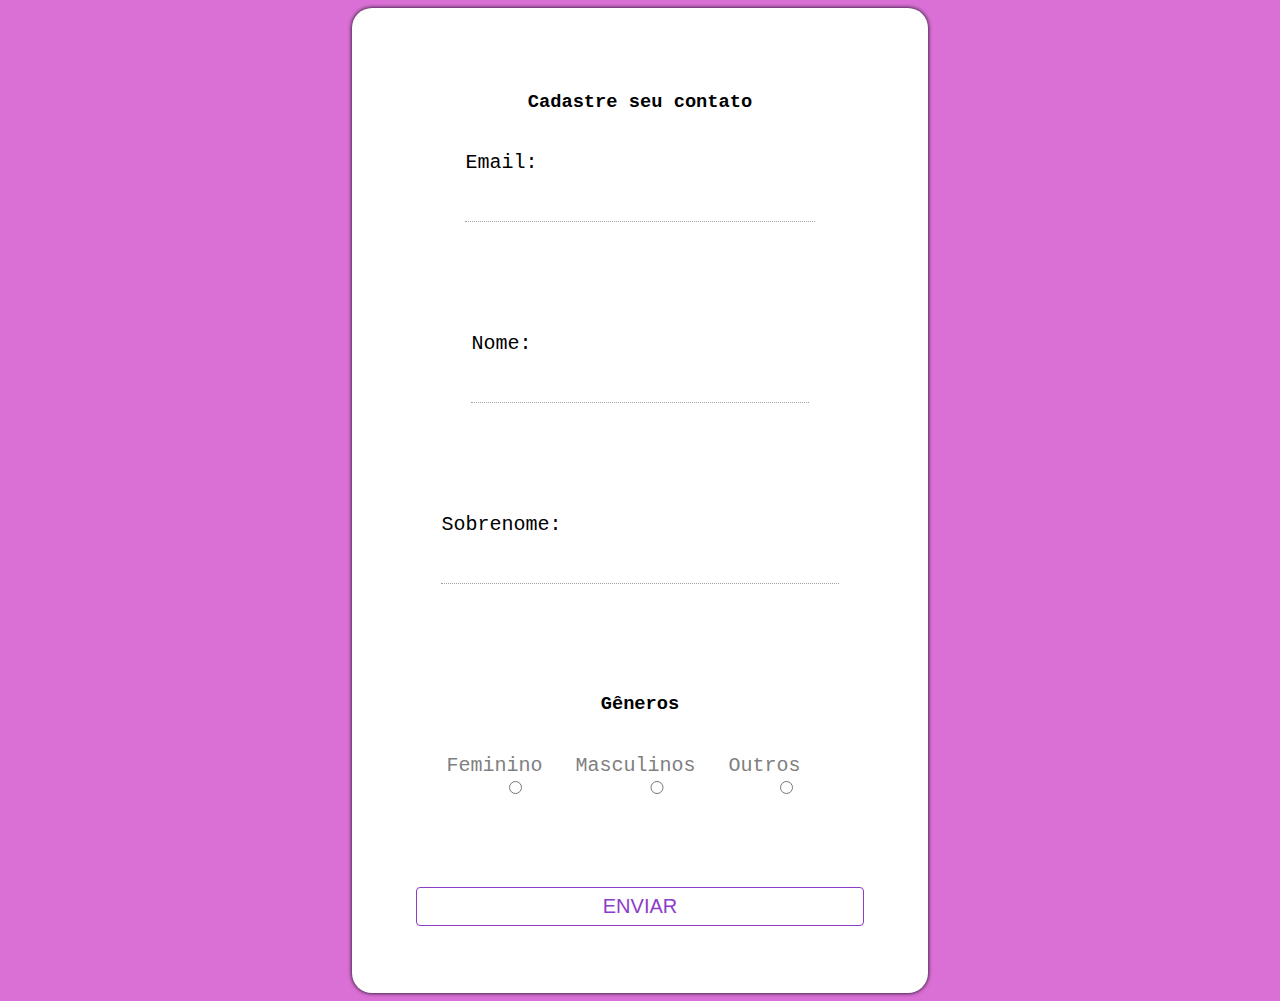
<file: contato.html>
<!DOCTYPE html>
<html lang="en">
<head>
    <meta charset="UTF-8">
    <meta name="viewport" content="width=device-width, initial-scale=1.0">
    <title>Document</title>

<style>

    body{
        min-height: 100vh;
        background-color: orchid;
        font-family: 'Courier New', Courier, monospace;
        display: grid;
        place-items: center;
    }

    p{
        font-size: 20px;
        font-weight: 300;
        color: black;
        margin-bottom: 5rem;
    }

    form{
        display: flex;
        flex-direction: column;
        align-items: center;
        width: 100%;
        max-width: 28rem;
        background: white;
        padding: 4rem;
        border-radius: 20px;
        box-shadow: 0 0 4px black;
    }

    label{
        width: 100%;
        color: grey;
        align-items: flex-start;
        transition: 0.15 linear;
    }

    label:focus-within{
        color: blueviolet;
    }

    input{
        font-size: 20px;
        color: #404040;
        padding: 1rem 0 0.5rem 0;
        width: 100%;
        border: none;
        border-color: #a0a0a0;
        border-bottom-style: dotted;
        border-bottom-width: 1px;
        margin-bottom: 10px;
        transition: 0.15s linear;   
    }

    input:focus{
        outline: none;
        border-color: #8d3dc8;
    }

    button{
        font-size: 20px;
        line-height: 5px;
        font-weight: 500;
        text-transform: uppercase;
        width: 100%;
        padding: 1rem 2rem;
        cursor: pointer;
        background: transparent;
        color: #8d3dc8;
        border: 1px solid currentColor;
        border-radius: 4px;
        margin: 3px;
        transition: 0.25s;
    }

    button:hover, button:focus{
        outline: none;
        background: #8d3dc8;
        color: white;
    }

    a{
        text-decoration: none;
        color: #8d3dc8;
        font-size: 7px;
        font-weight: 200;
        transition: 0.3s;
    }

    a:hover, a:focus{
        outline: none;
        color: black;
    }

    .generos{
        display: flex;
    }

</style>

</head>
<body>
    <form action="contato.php">

        <h3>Cadastre seu contato</h3>

        <p><label form="idemail"></label>Email: <input type="email"
         name="email" id="idemail"></p>
         <p><label form="idname"></label>Nome: <input type="text"
        name="name" id="idname"></p>
        <p><label form="idSobrenome"></label>Sobrenome: <input type="text"
            name="Sobrenome" id="Sobrenome"></p>

            <h3>Gêneros</h3>
            
            <div class="generos">
            <p><label for="idfemale"> Feminino <input type="radio"
            name="Gender" id="idfemale"></label></p>
            <p><label for="idmale"> Masculinos <input type="radio"
                name="Gender" id="idmale"></label></p>
                <p><label for="idother"> Outros <input type="radio"
                    name="Gender" id="idother"></label></p>
            </div>

            <button input type="submit"> Enviar </button>
    </form>
    
</body>
</html>
</file>
